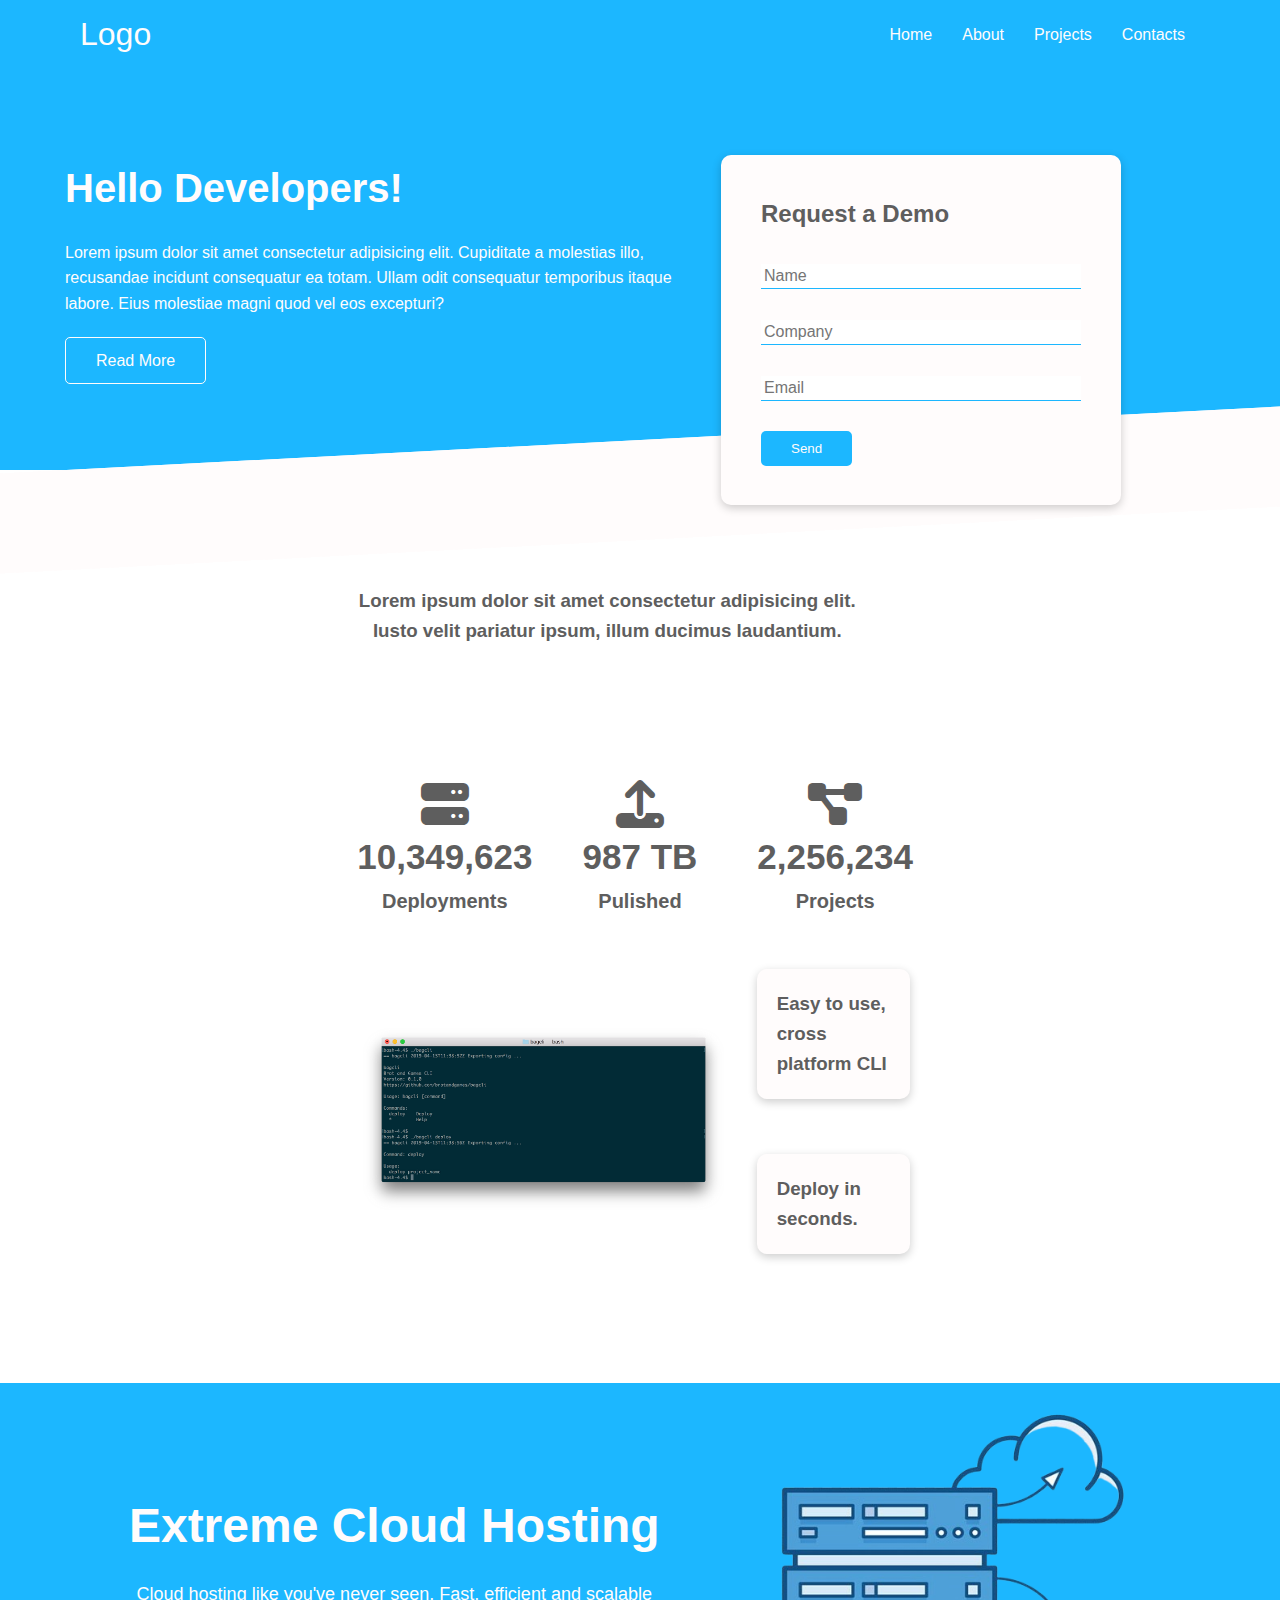
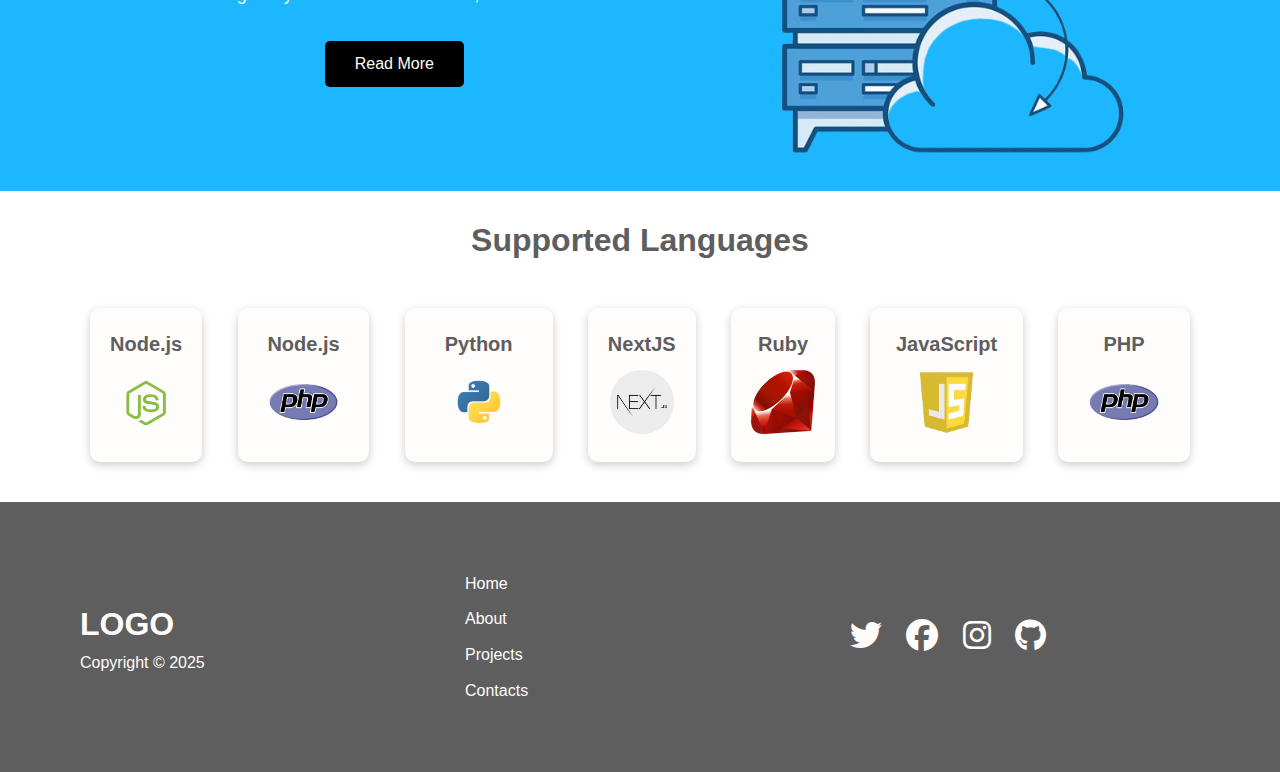
<file: index.html>
<!DOCTYPE html>
<html lang="en">
<head>
  <meta charset="UTF-8">
  <meta name="viewport" content="width=device-width, initial-scale=1.0">
  <link rel="stylesheet" href="./css/styles.css">
  
  <link rel="stylesheet" href="https://cdnjs.cloudflare.com/ajax/libs/font-awesome/6.5.0/css/all.min.css">
  <title>Multi_Websection</title>
</head>

<body>

  <div class="navbar">
    <div class="container flex">
    <a href="#" class="Logo">Logo </a>

      <!-- Hamburger Button -->
      <div class="hamburger" id="hamburger">
     <i class="fa fa-bars" id="icon-bars"></i>
  <i class="fa fa-times" id="icon-close"></i>
      </div>

      <nav id="nav-menu" class="nav-menu">
        <ul>
          <li><a href="./index.html">Home</a></li>
          <li><a href="about.html">About</a></li>
          <li><a href="projects.html">Projects</a></li>
          <li><a href="#">Contacts</a></li>
        </ul>
      </nav>
    </div>
  </div>

<section class="showcase">
  <div class="container grid">
    <div class="showcase-text">
      <h1>Hello Developers!</h1>
      <p>Lorem ipsum dolor sit amet consectetur adipisicing elit. Cupiditate a molestias illo, recusandae incidunt consequatur ea totam. Ullam odit consequatur temporibus itaque labore. Eius molestiae magni quod vel eos excepturi?</p>
      <a href="#" class="btn btn-outline">Read More</a>
    </div>

    <div class="showcase-form card">
   <h2>Request a Demo</h2>
   <form>
    <div class="form-control">
      <input type="text" name="name" placeholder="Name" required>
    </div>

     <div class="form-control">
      <input type="text" name="company" placeholder="Company" required>
    </div>

     <div class="form-control">
      <input type="email" name="email" placeholder="Email" required>
    </div>

    <input type="submit" value="Send" class="btn btn-primary"> 
   </form>
    </div>
  </div>
</section>

<section class="stats">
  <div class="container">
    <h3 class="stats-heading text-center my-1">
      Lorem ipsum dolor sit amet consectetur adipisicing elit. Iusto velit pariatur ipsum, illum ducimus laudantium.
    </h3>

    <div class="grid grid-3 text-center my-4">
      <div>
      <i class="fa-solid fa-server fa-3x"></i>
          <h3>10,349,623</h3>
          <p class="text-secondary">Deployments</p>
      </div>

       <div>
      <i class="fa-solid fa-upload fa-3x"></i>
          <h3>987 TB</h3>
          <p class="text-secondary">Pulished</p>
      </div>

         <div>
        <i class="fas fa-project-diagram fa-3x"></i>
          <h3>2,256,234</h3>
          <p class="text-secondary">Projects</p>
      </div>
    </div>
  </div>  
</section>


<section class="cli">
  <div class="container grid">
    <img src="./img/cli.png" alt="">
    <div class="card">
      <h3>Easy to use, cross platform CLI</h3>
    </div>
    <div class="card">
      <h3>Deploy in seconds.</h3>
    </div>
  </div>
</section>

<section class="cloud bg-primary my-2 py-2">
<div class="container grid">
  <div class="text-center">
    <h2 class="lg">Extreme Cloud Hosting</h2>
    <p class="lead my-1">
      Cloud hosting like you've never seen. Fast, efficient and scalable
    </p>
    <a href="#" class="btn btn-dark">
      Read More
    </a>
  </div>
  <img class="cloud-img" src="./img/cloud.png" alt="">
</div>
</section>

<section class="languages">
  <h2 class="md text-center my-2">
   Supported Languages
  </h2>

  <div class="container flex">
    <div class="card">
      <h4>Node.js</h4>
     <img src="./img/nodejs.png" alt="">
    </div>

      <div class="card">
      <h4>Node.js</h4>
     <img src="./img/php.png" alt="">
    </div>

      <div class="card">
      <h4>Python</h4>
     <img src="./img/python.png" alt="">
    </div>

      <div class="card">
      <h4>NextJS</h4>
     <img src="./img/next.png" alt="">
    </div>

      <div class="card">
      <h4>Ruby</h4>
     <img src="./img/Ruby.png" alt="">
    </div>

      <div class="card">
      <h4>JavaScript</h4>
     <img src="./img/js.png" alt="">
    </div>

      <div class="card">
      <h4>PHP</h4>
     <img src="./img/php.png" alt="">
    </div>
  </div>
</section>


<footer class="footer bg-extra py-5">
  <div class="container grid grid-3">
    <div>
        <h1>LOGO</h1>
          <p>Copyright &copy; 2025</p>
    </div>
    <nav>
      <ul class="footer-nav">
        <li><a href="#">Home</a></li>
        <li><a href="#">About</a></li>
        <li><a href="#">Projects</a></li>
        <li><a href="#">Contacts</a></li>
      </ul>
    </nav>
    <div class="socials">
      <a href="#"><i class="fab fa-twitter fa-2x"></i></a>
      <a href="#"><i class="fab fa-facebook fa-2x"></i></a>
      <a href="#"><i class="fab fa-instagram fa-2x"></i></a>
      <a href="#"><i class="fab fa-github fa-2x"></i></a>
    </div>
  </div>
</footer>

<script src="main.js"></script>
</body>
</html>
</file>
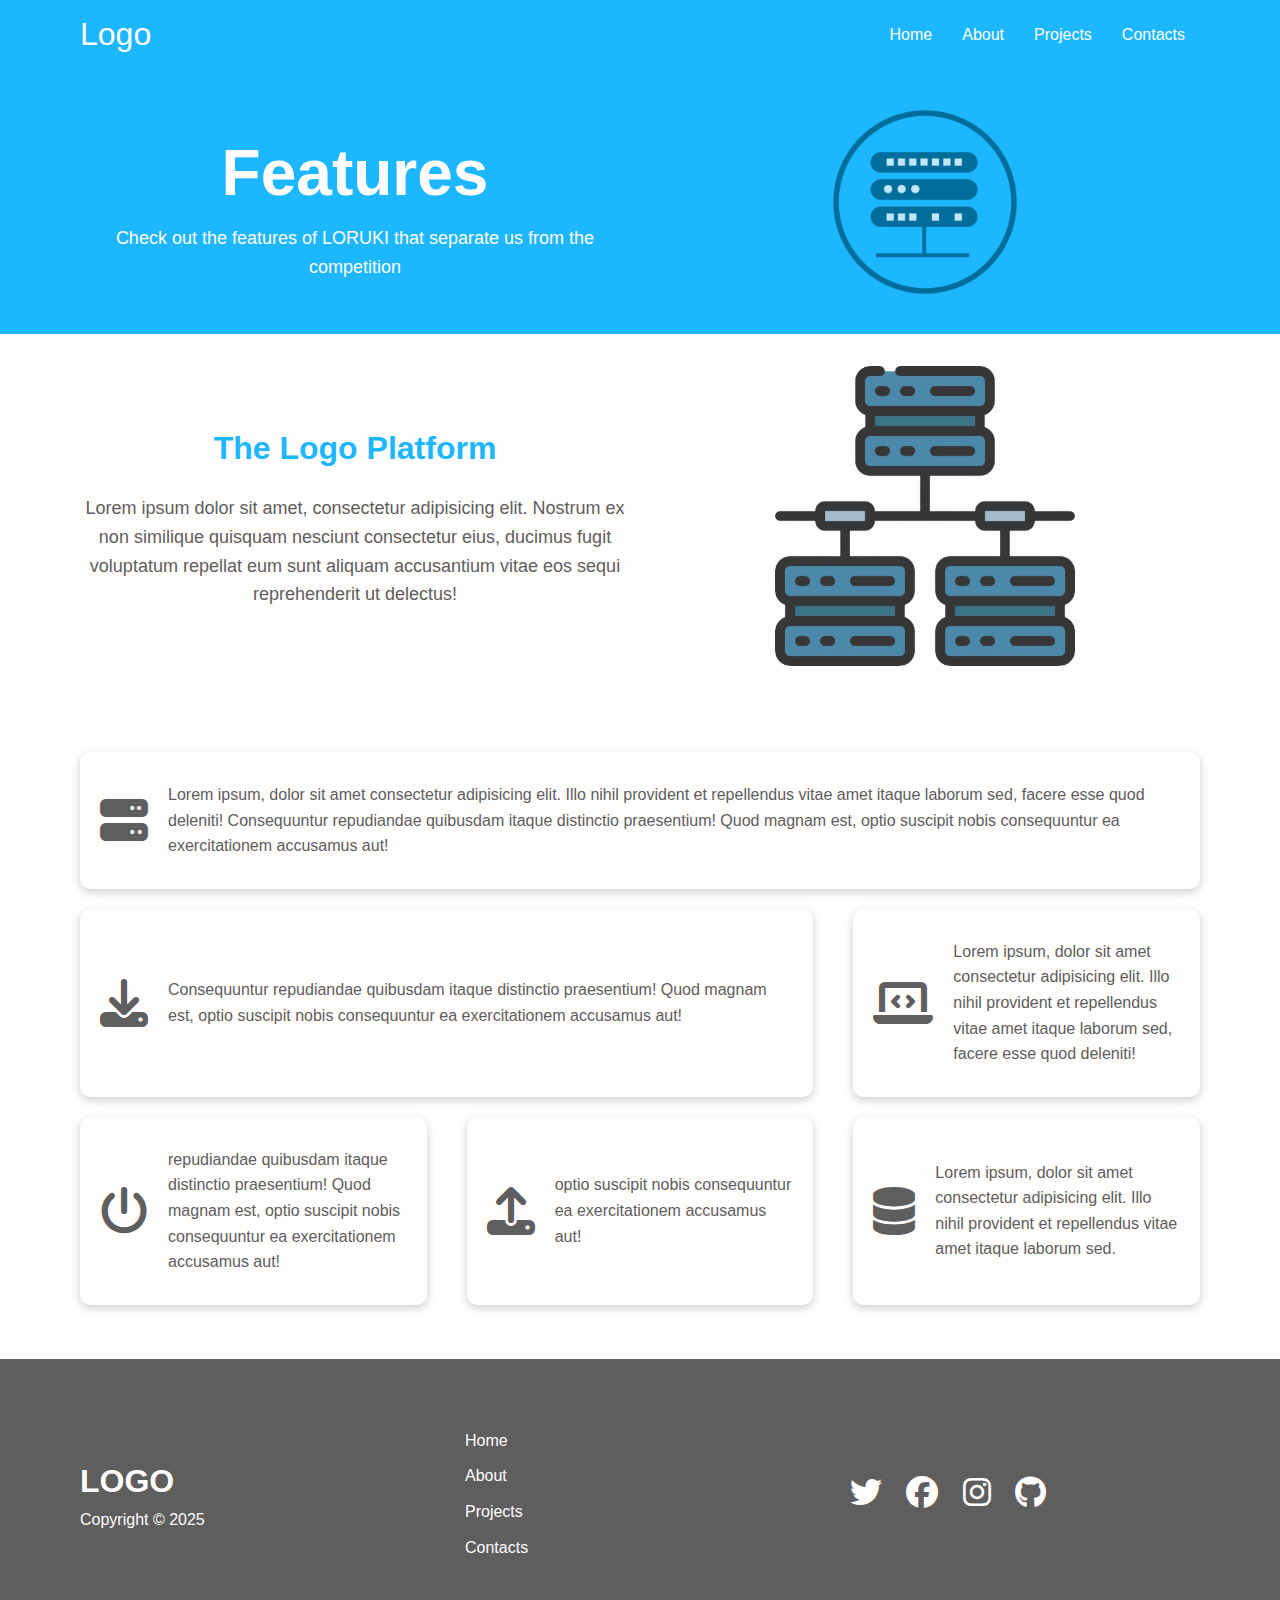
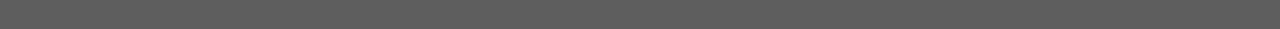
<file: about.html>
<!DOCTYPE html>
<html lang="en">
<head>
  <meta charset="UTF-8">
  <meta name="viewport" content="width=device-width, initial-scale=1.0">
  <link rel="stylesheet" href="./css/styles.css">
<link rel="stylesheet" href="./css/about.css">
  
  <link rel="stylesheet" href="https://cdnjs.cloudflare.com/ajax/libs/font-awesome/6.5.0/css/all.min.css">
  <title>Multi_Websection</title>
</head>

<body>

  <div class="navbar">
    <div class="container flex">
    <a href="#" class="Logo">Logo </a>

      <!-- Hamburger Button -->
      <div class="hamburger" id="hamburger">
     <i class="fa fa-bars" id="icon-bars"></i>
  <i class="fa fa-times" id="icon-close"></i>
      </div>

      <nav id="nav-menu" class="nav-menu">
        <ul>
          <li><a href="index.html">Home</a></li>
          <li><a href="about.html">About</a></li>
          <li><a href="projects.html">Projects</a></li>
          <li><a href="#">Contacts</a></li>
        </ul>
      </nav>
    </div>
  </div>

<section class="features-head bg-primary py-3">
  <div class="container grid">
    <div>
      <h1 class="xl">Features</h1>
      <p class="lead">Check out the features of LORUKI that separate us from the competition</p>
    </div>
 <img src="./img/server.png" alt="">
  </div>
</section>

<section class="features-sub-head bg-secondary py-3"> 
  <div class="container grid">
     <div>
      <h1 class="md">The Logo Platform</h1>
      <p class="lead lead-2">Lorem ipsum dolor sit amet, consectetur adipisicing elit. Nostrum ex non similique quisquam nesciunt consectetur eius, ducimus fugit voluptatum repellat eum sunt aliquam accusantium vitae eos sequi reprehenderit ut delectus!</p>
    </div>
 <img src="./img/server-2.png" alt="">
  </div>
  </div>
</section>

<section class="features-main my-2">
<div class="container grid grid-3">
  <div class="card flex">
    <i class="fas fa-server fa-3x"> </i>
     <p> Lorem ipsum, dolor sit amet consectetur adipisicing elit. Illo nihil provident et repellendus vitae amet itaque laborum sed, facere esse quod deleniti! Consequuntur repudiandae quibusdam itaque distinctio praesentium! Quod magnam est, optio suscipit nobis consequuntur ea exercitationem accusamus aut!</p>
  </div>

    <div class="card flex">
    <i class="fas fa-download fa-3x"> </i>
     <p> Consequuntur repudiandae quibusdam itaque distinctio praesentium! Quod magnam est, optio suscipit nobis consequuntur ea exercitationem accusamus aut!</p>
  </div>

    <div class="card flex">
    <i class="fas fa-laptop-code fa-3x"> </i>
     <p> Lorem ipsum, dolor sit amet consectetur adipisicing elit. Illo nihil provident et repellendus vitae amet itaque laborum sed, facere esse quod deleniti!</p>
  </div>

    <div class="card flex">
    <i class="fas fa-power-off fa-3x"> </i>
     <p> repudiandae quibusdam itaque distinctio praesentium! Quod magnam est, optio suscipit nobis consequuntur ea exercitationem accusamus aut!</p>
  </div>

    <div class="card flex">
    <i class="fas fa-upload fa-3x"> </i>
     <p>  optio suscipit nobis consequuntur ea exercitationem accusamus aut!</p>
  </div>

    <div class="card flex">
    <i class="fas fa-database fa-3x"> </i>
     <p> Lorem ipsum, dolor sit amet consectetur adipisicing elit. Illo nihil provident et repellendus vitae amet itaque laborum sed.</p>
  </div>

</div>
</section>

<footer class="footer bg-extra py-5">
  <div class="container grid grid-3">
    <div>
        <h1>LOGO</h1>
          <p>Copyright &copy; 2025</p>
    </div>
    <nav>
      <ul class="footer-nav">
        <li><a href="#">Home</a></li>
        <li><a href="#">About</a></li>
        <li><a href="#">Projects</a></li>
        <li><a href="#">Contacts</a></li>
      </ul>
    </nav>
    <div class="socials">
      <a href="#"><i class="fab fa-twitter fa-2x"></i></a>
      <a href="#"><i class="fab fa-facebook fa-2x"></i></a>
      <a href="#"><i class="fab fa-instagram fa-2x"></i></a>
      <a href="#"><i class="fab fa-github fa-2x"></i></a>
    </div>
  </div>
</footer>

<script src="main.js"></script>
</body>
</html>
</file>
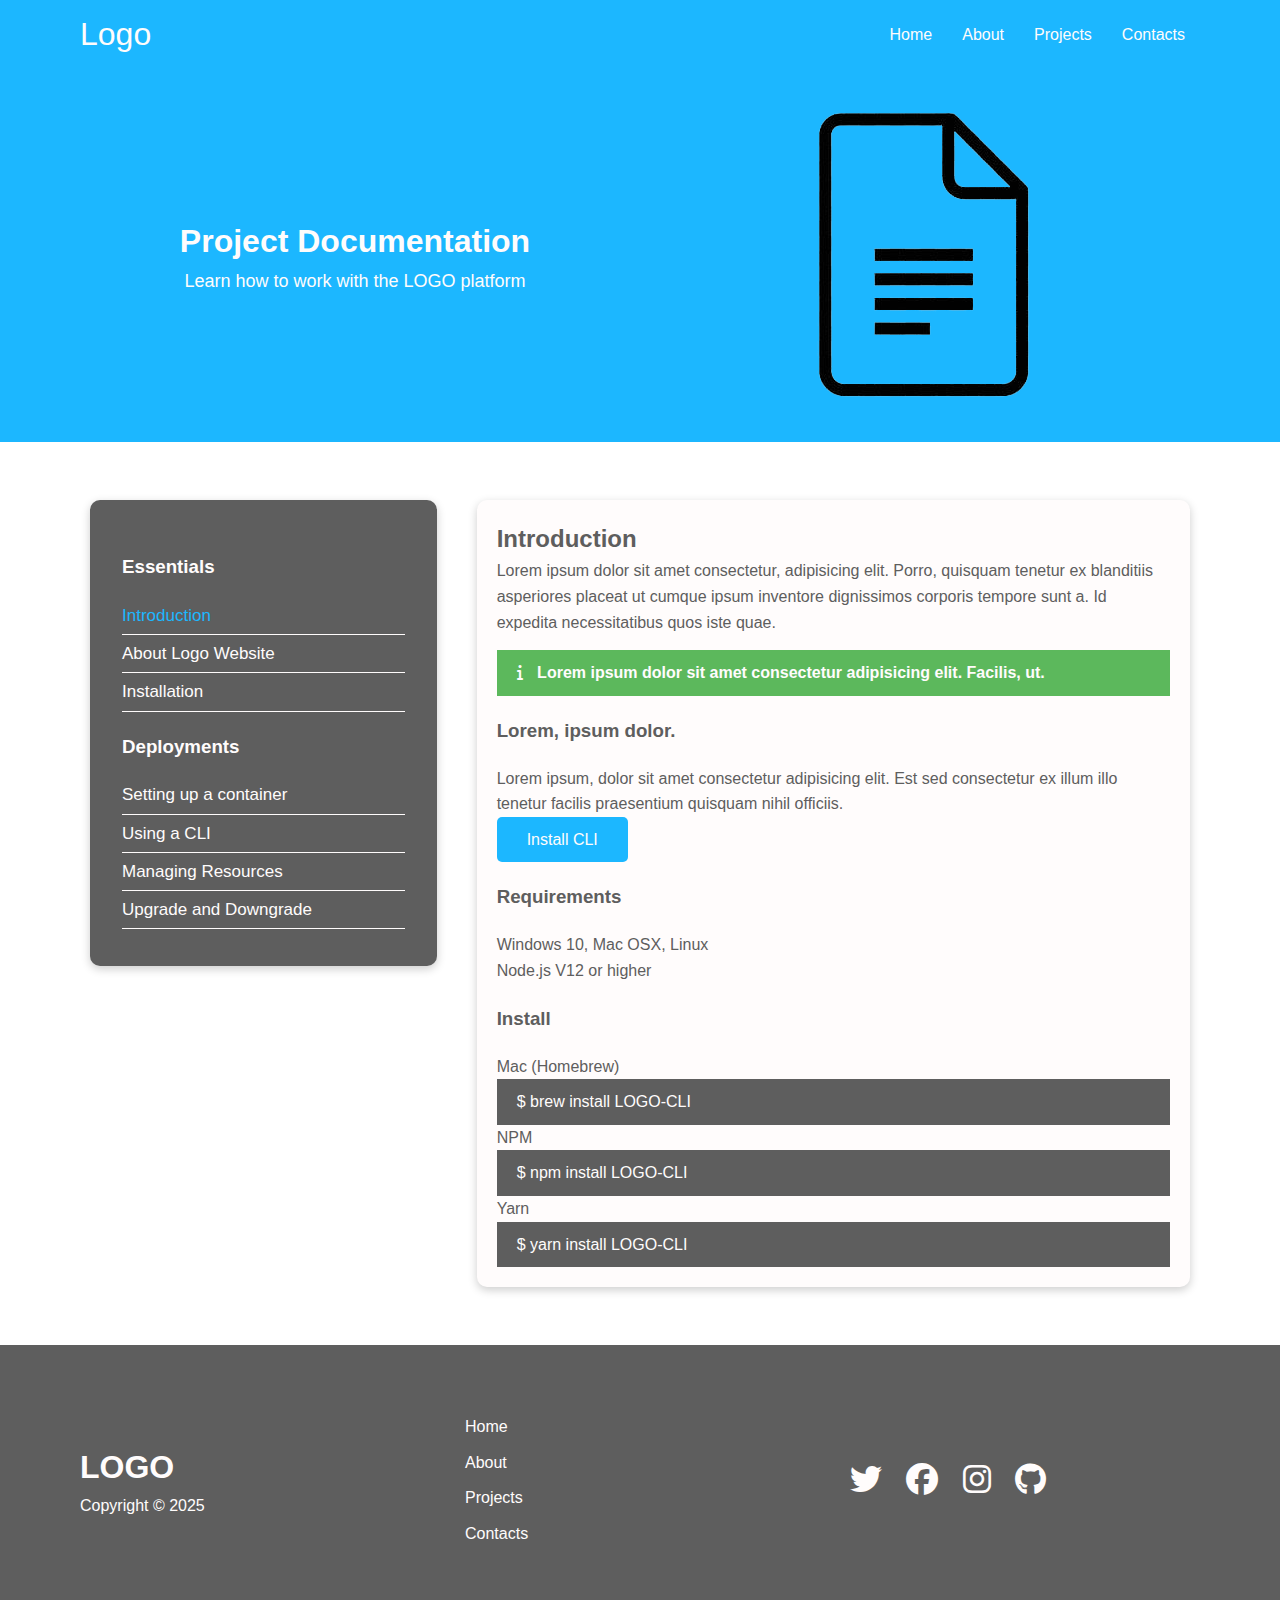
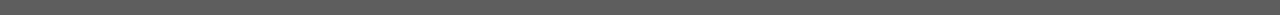
<file: projects.html>
<!DOCTYPE html>
<html lang="en">
<head>
  <meta charset="UTF-8">
  <meta name="viewport" content="width=device-width, initial-scale=1.0">
  <link rel="stylesheet" href="./css/styles.css">
  <link rel="stylesheet" href="./css/projects.css">
  <link rel="stylesheet" href="./css/about.css">
  
  <link rel="stylesheet" href="https://cdnjs.cloudflare.com/ajax/libs/font-awesome/6.5.0/css/all.min.css">
  <title>Multi_Websection</title>
</head>

<body>

  <div class="navbar">
    <div class="container flex">
    <a href="#" class="Logo">Logo </a>

      <!-- Hamburger Button -->
      <div class="hamburger" id="hamburger">
     <i class="fa fa-bars" id="icon-bars"></i>
  <i class="fa fa-times" id="icon-close"></i>
      </div>

      <nav id="nav-menu" class="nav-menu">
        <ul>
          <li><a href="index.html">Home</a></li>
          <li><a href="about.html">About</a></li>
          <li><a href="#">Projects</a></li>
          <li><a href="#">Contacts</a></li>
        </ul>
      </nav>
    </div>
  </div>

<section class="projects-head bg-primary py-3">
  <div class="container grid">
    <div>
      <h1 class="md">Project Documentation</h1>
      <p class="lead">Learn how to work with the LOGO platform</p>
    </div>
 <img src="./img/docs.png" alt="">
  </div>
</section>

<!--Project Documentation-->

<section class="docs-main my-4">
  <div class="container grid">
    <div class="card bg-extra p-3">
      <h3 class="my-2">Essentials</h3>
        <nav>
          <ul class="doc-contents">
          <li><a class="text-primary" href="#">Introduction</a></li>
          <li><a href="#">About Logo Website</a></li>
          <li><a href="#">Installation</a></li>
        </ul>
      </nav>

       <h3 class="my-2">Deployments</h3>
        <nav>
        <ul class="doc-contents">
          <li><a href="#">Setting up a container</a></li>
          <li><a href="#">Using a CLI</a></li>
          <li><a href="#">Managing Resources</a></li>
             <li><a href="#">Upgrade and Downgrade</a></li>
        </ul>
      </nav>
    </div>

    <div class="card">
      <h2>Introduction</h2>
      <p>Lorem ipsum dolor sit amet consectetur, adipisicing elit. Porro, quisquam tenetur ex blanditiis asperiores placeat ut cumque ipsum inventore dignissimos corporis tempore sunt a. Id expedita necessitatibus quos iste quae.</p>

      <div class="alert alert-success">
        <i class="fas fa-info"></i>
        Lorem ipsum dolor sit amet consectetur adipisicing elit. Facilis, ut.
      </div>

      <h3>
        Lorem, ipsum dolor.
      </h3>
      <p>Lorem ipsum, dolor sit amet consectetur adipisicing elit. Est sed consectetur ex illum illo tenetur facilis praesentium quisquam nihil officiis.</p>
      <a href="#" class="btn btn-primary">Install CLI</a>

      <h3>Requirements</h3>
      <ul>
        <li>Windows 10, Mac OSX, Linux</li>
        <li>Node.js V12 or higher</li>
      </ul>

      <h3>Install</h3>
      <p>Mac (Homebrew)</p>
      <pre><code>$ brew install LOGO-CLI</code></pre>

            <p>NPM</p>
      <pre><code>$ npm install LOGO-CLI</code></pre>

            <p>Yarn</p>
      <pre><code>$ yarn install LOGO-CLI</code></pre>
    </div>
  </div>
</section>


<footer class="footer bg-extra py-5">
  <div class="container grid grid-3">
    <div>
        <h1>LOGO</h1>
          <p>Copyright &copy; 2025</p>
    </div>
    <nav>
      <ul class="footer-nav">
        <li><a href="#">Home</a></li>
        <li><a href="#">About</a></li>
        <li><a href="#">Projects</a></li>
        <li><a href="#">Contacts</a></li>
      </ul>
    </nav>
    <div class="socials">
      <a href="#"><i class="fab fa-twitter fa-2x"></i></a>
      <a href="#"><i class="fab fa-facebook fa-2x"></i></a>
      <a href="#"><i class="fab fa-instagram fa-2x"></i></a>
      <a href="#"><i class="fab fa-github fa-2x"></i></a>
    </div>
  </div>
</footer>

<script src="main.js"></script>
</body>
</html>
</file>
<file: css/about.css>
:root {
  --primary: #fffcfc;
  --secondary: #1cb7ff;
  --tertiary: #000000;
  --extra: #5e5e5e;
}
/*features-section*/
.features-head img{
  width: 200px;
  height: auto;
  justify-self: flex-end;
}

.features-sub-head img{
  width: 300px;
  justify-self: flex-end;
}

.lead-2{
color: var(--extra);
margin-top: 20px;
}

.features-main .card > i{
margin-right: 20px;
}

.features-main .grid{
  padding: 30px;
}

.features-main .grid > *:first-child{
  grid-column: 1 / span 3;
}

.features-main .grid > *:nth-child(2){
  grid-column: 1 / span 2;
}

  .features-head,
.features-sub-head,
.projects-head{
  text-align: center;
}

.features-head  img,
.features-sub-head img,
.projects-head img{
  justify-self: center;
}


@media (max-width: 768px) {
.features-main .grid>*:first-child,
  .features-main .grid>*:nth-child(2) {
    grid-column: 1;
  }
}
</file>
<file: css/projects.css>
:root {
  --primary: #fffcfc;
  --secondary: #1cb7ff;
  --tertiary: #000000;
  --extra: #5e5e5e;
  --success:#5cb85c;
  --error:#d9534f;
}

.doc-contents li a
{
  color: var(--primary);
}

/*DOCS*/

img {
  max-width: 100%;
  height: auto;
  display: block;
}

.docs-main h3{
margin: 20px 0px;
}

.docs-main .grid{
  grid-template-columns: 1fr 2fr;
  align-items: flex-start;
}

.docs-main nav li{
  font-size: 17px;
  padding-bottom: 5px;
  margin-bottom: 5px;
  border-bottom:1px solid var(--primary) ;
}

.docs-main a:hover{
  font-weight: bold;
}

/*alert*/

.alert{
  background-color: var(--secondary);
  padding: 10px 20px;
  font-weight: bold;
  margin: 15px 0;
}

.alert i{
  margin-right: 10px;
}

.alert-success{
background-color: var(--success);
color: var(--primary);
}

.alert-error{
  background-color: var(--error);
  color: var(--primary);
}

code, pre{
  background-color: var(--extra);
  padding: 10px;
  color: var(--primary);
}

/*text-color*/
.doc-contents .text-primary{
  color: var(--secondary);
}

@media (max-width: 768px){
  .docs-main .grid{
    grid-template-columns: 1fr;
    grid-template-rows: 1fr;
  }
}
</file>
<file: css/styles.css>
/* GLOBAL RESET */
* {
  padding: 0;
  margin: 0;
  box-sizing: border-box;
  font-family: "Poppins", sans-serif;
}

:root {
  --primary: #fffcfc;
  --secondary: #1cb7ff;
  --tertiary: #000000;
  --extra: #5e5e5e;
}

body {
  color: var(--extra);
  line-height: 1.6;
}

ul { list-style: none; }
a { color: var(--primary); text-decoration: none; }

.container .Logo{
  color: var(--primary);
  font-size: 2em;
}

.container .Logo:hover{
  color: var(--primary);
   border-bottom: 2px solid var(--primary);
   transition: 0.05s ease;
}

/* NAVBAR */
.navbar {
  background-color: var(--secondary);
  color: var(--primary);
  height: 70px;
  position: relative;    /* FIX */
  z-index: 1000; 
}

.navbar a:hover{
  border-bottom: 2px solid var(--extra);
  color: var(--extra);
  transition: .1s ease;
}

.navbar a:active{
  color: var(--secondary);
  border-bottom: 2px solid var(--secondary);
}

.container {
  max-width: 1200px;
  margin: 0 auto;
  padding: 0 40px;
}

.flex {
  display: flex;
  justify-content: space-between;
  align-items: center;
  height: 100%;
}

/* ---------------------------------------------------------
      MOBILE FIRST STYLES 
----------------------------------------------------------*/

/* Hamburger (mobile default) */
.hamburger {
  display: flex;
  align-items: center;
  font-size: 28px;
  cursor: pointer;
  color: var(--primary);
  z-index: 200;
  display: inline-block;
  margin-left: auto;
  margin-right: .5em;
}

.hamburger:hover {
  color: var(--extra);
  transition: 0.3s ease;
}

/* Icons */
#icon-close { 
  display: none; 
}

/* Dropdown menu hidden by default */
.nav-menu ul {
  position: absolute;
  top: 70px;
  right: 0;
  width: 100%;
  background: var(--secondary);
  flex-direction: column;
  text-align: center;
  z-index: 10000;

  /* smooth animation */
  max-height: 0;
  overflow: hidden;
  transition: max-height .5s ease;
}

.nav-menu ul li {
  padding: 15px 0;
  width: 100%;
}

/* When opened */
.nav-menu.show ul {
  max-height: 300px;
}

.grid{
  display: grid;
  grid-template-columns: repeat(2, 1fr);
  gap: 20px;
  justify-content: center;
  align-items: center;
  height: 100%;
}

.card {
  color: var(--extra);
  background-color: var(--primary);
  border-radius: 10px;
  box-shadow: 0 3px 10px rgba(0, 0, 0, 0.2);
  padding: 20px;
  margin: 10px;
}

.btn{
display: inline-block;  
padding: 10px 30px;
cursor: pointer;
background-color: var(--secondary);
color: var(--primary);
border: none;
border-radius: 5px;
}

.btn-outline{
  background-color: transparent;
  border: 1px solid var(--primary);
}

.btn:hover{
color: var(--secondary);
background-color: var(--primary);
transition: ease .3s;
}

.btn:active{
transform: scale(0.98);
color: var(--primary);
background-color: var(--extra);
}

.btn-primary:hover{
 color: var(--primary);
 background-color: var(--extra);
}

.btn-primary:active{
 color: var(--extra);
 background-color: var(--primary);
}

.showcase{
  height: 400px;
  background-color: var(--secondary);
  color: var(--primary);
  position: relative;
}

.showcase h1{
  font-size: 40px;
}

.showcase p{
  margin: 20px 0;
}

.showcase .grid{
  grid-template-columns: 55% 45%;
  gap: 30px;
  overflow: visible;
}

.showcase-form{
  position: relative;
  top: 60px;
  height: 350px;
  width: 400px;
  padding: 40px;
  z-index: 100;
}

.showcase-form .form-control{
  margin: 30px 0;
}

.showcase-form input[type='text'],
.showcase-form input[type='email']{
  border: 0;
  border-bottom: 1px solid var(--secondary);
  width: 100%;
  padding: 3px;
  font-size: 1em;
}

.showcase-form input::focus{
  outline: none;
}

.showcase::before,
.showcase::after{
  content: ' ';
  position: absolute;
  height: 100px;
  bottom: -70px;
  right: 0;
  left: 0;
  background-color: var(--primary);
  transform: skewY(-3deg);
  -webkit-transform: skewY(-3deg);
  -moz-transform: skewY(-3deg);
  -ms-transform: skewY(-3deg);
}

/*=====Stats=====*/

.stats{
display: flex;
justify-content: center;
padding-top: 100px;
}

.stats-heading{
max-width: 500px;
margin: auto;

}

.stats .grid h3{
font-size: 35px;
}

.stats .grid p{
  font-size: 20px;
  font-weight: bold;
}

.grid-3{
  grid-template-columns: repeat(3, 1fr);
}

.text-center{
  text-align: center;
}



/*Margin*/
.my-1{
margin: 1rem 0;
}

.my-2{
margin: 1.5rem 0;
}

.my-3{
margin: 2rem 0;
}

.my-4{
margin: 3rem 0;
}

.my-5{
margin: 4rem 0;
}


.m-1{
margin: 1rem;
}

.m-2{
margin: 1.5rem;
}

.m-3{
margin: 2rem;
}

.m-4{
margin: 3rem;
}

.m-5{
margin: 4rem;
}

/*padding*/
.py-1{
padding: 1rem 0 ;
}

.py-2{
padding: 1.5rem 0;
}

.py-3{
padding: 2rem 0;
}

.py-4{
padding: 3rem 0;
}

.py-5{
padding: 4rem 0;
}


.p-1{
  padding: 1rem;
}

.p-2{
padding: 1.5rem;
}

.p-3{
padding: 2rem;
}

.p-4{
padding: 3rem;
}

.p-5{
padding: 4rem;
}

.cli{
display: inline-block; 
margin: 5em 20em;
}

/*CLI*/ 
.cli .grid{
  grid-template-columns: repeat(3, 1fr);
  grid-template-rows: repeat(2, 1fr);
}

.cli .grid > *:first-child{
  grid-column: 1 / span 2;
  grid-row: 1 / span 2;
  width: 100%;
  height: auto;
  object-fit: cover; /* keeps ratio but fills container */
  border-radius: 10px;
}

.bg-primary, .btn-primary{
  background-color: var(--secondary);
  color: var(--primary);
}

.bg-secondary, .btn-secondary{
  background-color: var(--primary);
  color: var(--secondary);
}

.bg-tertiary, .btn-tertiary{
  background-color: var(--tertiary);
  color: var(--primary);
}

.bg-extra, .btn-extra{
  background-color: var(--extra);
  color: var(--primary);
}

.lead{
  color: var(--primary);
  font-size: 18px; 
}

.sm{
  font-size: 1rem;
}

.md{
  font-size: 2rem;
}

.lg{
  color: var(--primary);
  font-size: 3rem;
}

.xl{
  font-size: 4rem;
}


.btn-dark{
  background-color: var(--tertiary);
  margin-top: 1em;
}

.btn-dark:hover{
  background-color: var(--primary);
  color: var(--secondary);
}

.btn-dark:active{
  background-color: var(--extra);
  color: var(--primary);
}

/*cloud*/
.cloud .grid{
grid-template-columns: 4fr 3fr;
}

.cloud-img{
height: 40vh;
}

/*languages*/

.languages .flex{
  flex-wrap: wrap;
}

.languages .card h4{
  font-size: 20px;
  margin-bottom: 10px;
}

.languages .card{
  text-align: center;
  margin: 18px 10px 40px;
  transition: ease 0.3s;
  cursor: pointer;
}

.languages .card img{
  height: 4rem;
}

.languages .card:hover{
 transform: translateY(-15px);
}

/*footer*/
.footer-nav li {
  padding: 5px;
}

.footer-nav li a:hover{
  color: var(--tertiary);
  border-bottom: 1px solid var(--tertiary);
}

.footer .socials a{
  margin: 0 10px;
}

/* ---------------------------------------------------------
      Mobile STYLES (when width >= 600px)
----------------------------------------------------------*/
/*Burger Navigation*/
@media (min-width: 700px) {

  .hamburger {
    display: none;
  }

  .nav-menu ul {
    position: static;
    max-height: none;
    display: flex;
    flex-direction: row;
    background: transparent;
    overflow: visible;
  }

  .nav-menu ul li a {
    padding: 10px;
    margin: 0 5px;
  }

  .nav-menu ul li a:hover {
    border-bottom: 2px solid var(--extra);
    color: var(--extra);
  }
}

/*Tablets and under*/
@media (max-width: 768px){
 .grid,
  .showcase .grid,
  .stats .grid,
  .cli .grid,
  .features-main .grid,
  .docs-main .grid{
    grid-template-columns: 1fr;
    grid-template-rows: 1fr;
  }

  /* Fix for stats — let rows auto-adjust */
  .stats .grid {
    grid-template-columns: 1fr;
    grid-template-rows: auto; /* FIX */
  }

.showcase{
  height: auto;
}

.showcase-text{
  text-align: center;
  margin-top: 40px;
}

.showcase-form{
  justify-self: center;
  margin: auto;
}


  .cli .grid > *:first-child{
    grid-column: 1 !important;
    grid-row: auto !important;
    justify-self: center;
  }

   .cli {
    margin: 10rem auto !important; /* center perfectly */
    display: block;              /* fix alignment */
    width: 100%;                 /* avoid overflow */
    text-align: center;          /* optional */
  }

    .cloud .grid {
    grid-template-columns:1fr;   /* Stack vertically */
    text-align: center;           /* Center text */
  }

  .cloud-img {
    justify-self: center;
    margin-top: 20px;             /* Space between text & image */
    height: auto;                 /* Make responsive */
    max-width: 80%;               /* Prevent oversizing */
  }

}

/*Mobile*/
@media (max-width: 500px) {
.languages .card { 
  height: auto;
  max-width: auto;
}

}
</file>
